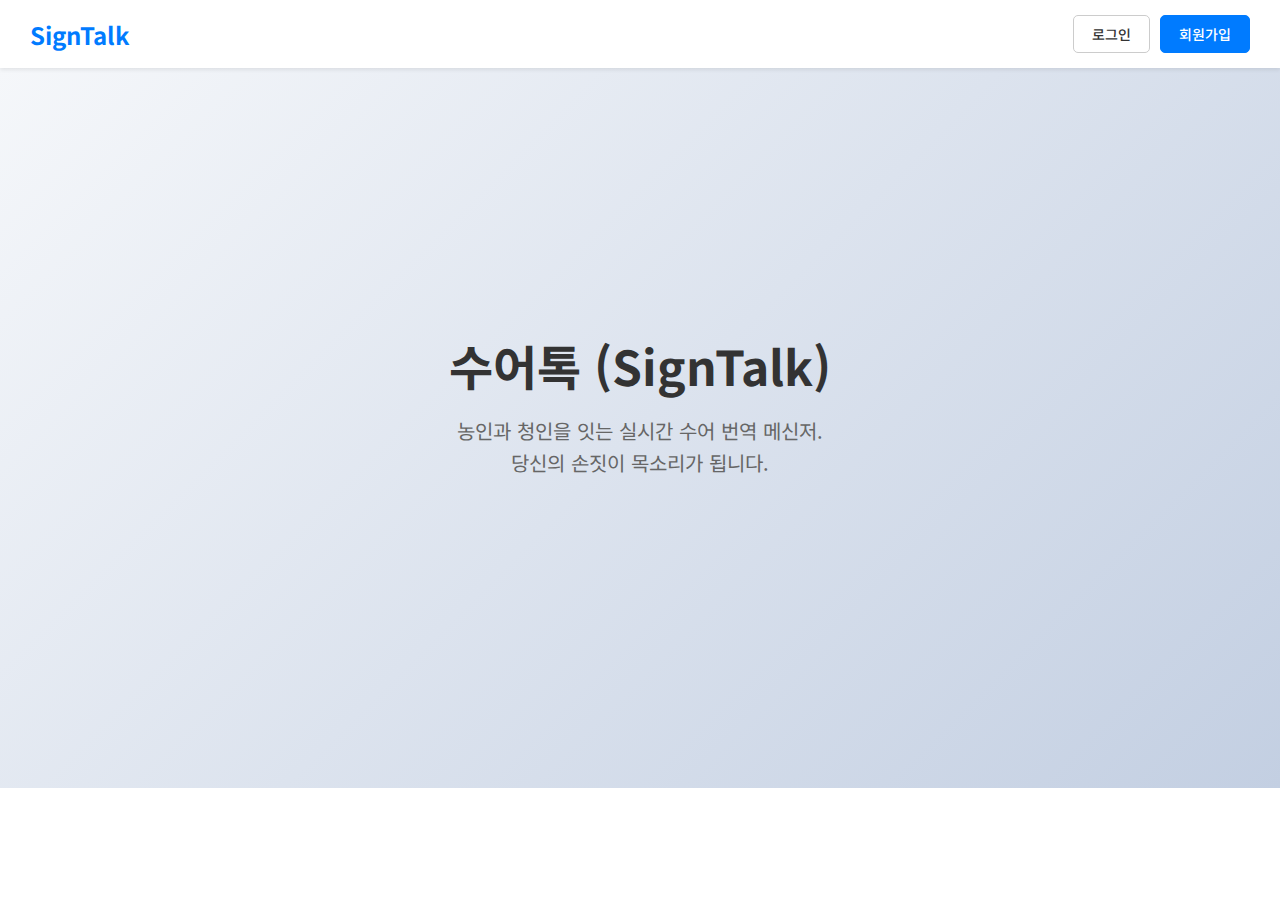
<file: frontend/index.html>
<!DOCTYPE html>
<html lang="ko">
<head>
    <meta charset="UTF-8">
    <title>수어톡 - 세상과 통하는 손짓</title>
    <link rel="stylesheet" href="assets/landing.css">
</head>
<body>

    <header>
        <div class="logo-area">SignTalk</div>

        <div class="auth-buttons" id="authBox">
            <a href="login.html" class="btn-login">로그인</a>
            <a href="signup.html" class="btn-signup">회원가입</a>
        </div>
    </header>

    <div class="hero">
        <h1>수어톡 (SignTalk)</h1>
        <p>
            농인과 청인을 잇는 실시간 수어 번역 메신저.<br>
            당신의 손짓이 목소리가 됩니다.
        </p>
    </div>

    <script src="js/landing.js"></script>
</body>
</html>
</file>
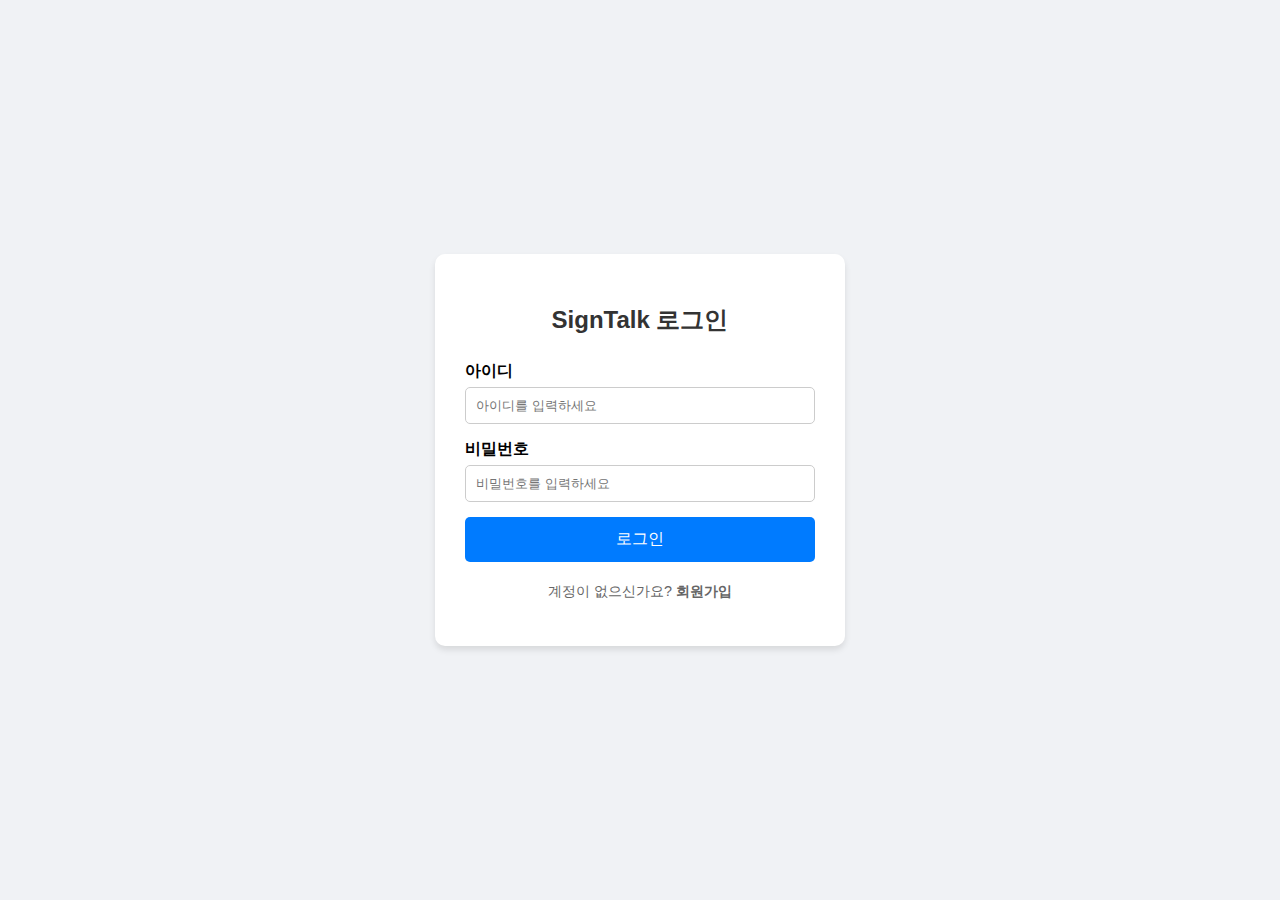
<file: frontend/chat.html>
<!DOCTYPE html>
<html lang="ko">
<head>
    <meta charset="UTF-8">
    <meta name="viewport" content="width=device-width, initial-scale=1.0">
    <title>수어톡 - 채팅</title>
    
    <link rel="stylesheet" href="assets/chat.css">

    <script>
        const token = localStorage.getItem("accessToken");
        if (!token) {
            alert("로그인이 필요합니다.");
            window.location.href = "login.html";
        }
    </script>
</head>
<body>

    <div class="main-container">
        <div class="sidebar">
            
            <div class="user-profile">
                <div>
                    <h3 id="myProfileName" style="margin:0; font-size:1.1rem;">내 이름</h3>
                </div>
                <div style="display:flex; gap:5px;">
                    <button onclick="openSettings()" class="btn-logout" style="font-size:12px; cursor:pointer;">⚙️ 설정</button>
                    <button onclick="logout()" class="btn-logout" style="font-size:12px; cursor:pointer;">로그아웃</button>
                </div>
            </div>

            <div class="sidebar-search">
                <div class="search-inputs">
                    <input type="text" id="searchName" placeholder="이름 검색">
                    <input type="text" id="searchId" placeholder="ID 검색">
                </div>
                <button onclick="searchUser()" class="btn-search">사용자 검색</button>
            </div>

            <div id="searchResultArea" style="display:none; border-bottom: 1px solid var(--border-color); padding: 10px; background-color: #fff9db;">
                <div style="display:flex; justify-content:space-between; align-items:center; margin-bottom: 5px;">
                    <span style="font-weight:bold; font-size: 0.9rem;">검색 결과</span>
                    <button onclick="closeSearch()" style="border:none; background:none; cursor:pointer; font-size:0.8rem; color:#888;">✕ 닫기</button>
                </div>
                <div id="searchResultList"></div>
            </div>

            <div class="friend-list-area">
                <div style="padding: 0 5px 10px 5px; font-size: 0.9rem; color: #666; font-weight: bold;">내 친구 목록</div>
                <div id="friendList">
                    </div>
            </div>
        </div>

        <div class="chat-area" id="chatArea">
            <div class="chat-header" id="chatHeader">
                <span id="chatTitle">대화 상대를 선택해주세요</span>
            </div>

            <div class="chat-messages" id="messages">
                </div>

            <div class="chat-input">
                <input type="text" id="messageInput" placeholder="메시지를 입력하세요..." onkeypress="if(event.keyCode==13) sendMessage()">
                <button onclick="sendMessage()">전송</button>
            </div>
        </div>
    </div>

    <div id="settingsModal" class="modal-overlay" style="display:none;">
        <div class="modal-content">
            
            <div id="settingsMenu">
                <h3>⚙️ 설정</h3>
                <ul class="settings-list">
                    <li onclick="goToProfileEdit()">
                        <span>👤 회원 정보 수정 / 탈퇴</span>
                        <span style="color:#aaa;">&gt;</span>
                    </li>
                    
                    <li onclick="alert('준비 중인 기능입니다.')">
                        <span>🔔 알림 설정</span>
                        <span style="color:#aaa;">&gt;</span>
                    </li>
                    <li onclick="alert('준비 중인 기능입니다.')">
                        <span>📺 화면 설정 (수어 영상 등)</span>
                        <span style="color:#aaa;">&gt;</span>
                    </li>
                    <li onclick="alert('현재 버전: 1.0.0')">
                        <span>ℹ️ 버전 정보</span>
                        <span style="color:#aaa;">1.0.0</span>
                    </li>
                </ul>
                
                <div style="text-align: center; margin-top: 20px;">
                    <button onclick="closeSettings()" class="btn-secondary">닫기</button>
                </div>
            </div>

            <div id="settingsEditProfile" style="display:none;">
                <div style="display:flex; align-items:center; margin-bottom:20px;">
                    <button onclick="showSettingsMenu()" style="border:none; background:none; cursor:pointer; font-size:1.2rem; margin-right:10px;">⬅️</button>
                    <h3 style="margin:0;">내 정보 수정</h3>
                </div>
                
                <div class="input-group">
                    <label>이름</label>
                    <input type="text" id="editName">
                </div>
                <div class="input-group">
                    <label>전화번호</label>
                    <input type="text" id="editPhone">
                </div>
                <div class="input-group">
                    <label>새 비밀번호</label>
                    <input type="password" id="editPw" placeholder="변경 시에만 입력하세요">
                </div>
                
                <div style="display:flex; gap:10px; margin-top:20px;">
                    <button onclick="updateMember()" class="btn-primary" style="flex:1;">수정 완료</button>
                </div>

                <hr style="margin: 20px 0; border: 0; border-top: 1px solid #eee;">
                
                <div style="text-align:right;">
                    <button onclick="deleteMember()" style="color:#999; background:none; border:none; text-decoration:underline; cursor:pointer; font-size:12px;">
                        회원 탈퇴하기
                    </button>
                </div>
            </div>

        </div>
    </div>
    
    <script src="https://cdn.socket.io/4.0.0/socket.io.min.js"></script>
    <script src="js/chat.js"></script>
</body>
</html>
</file>
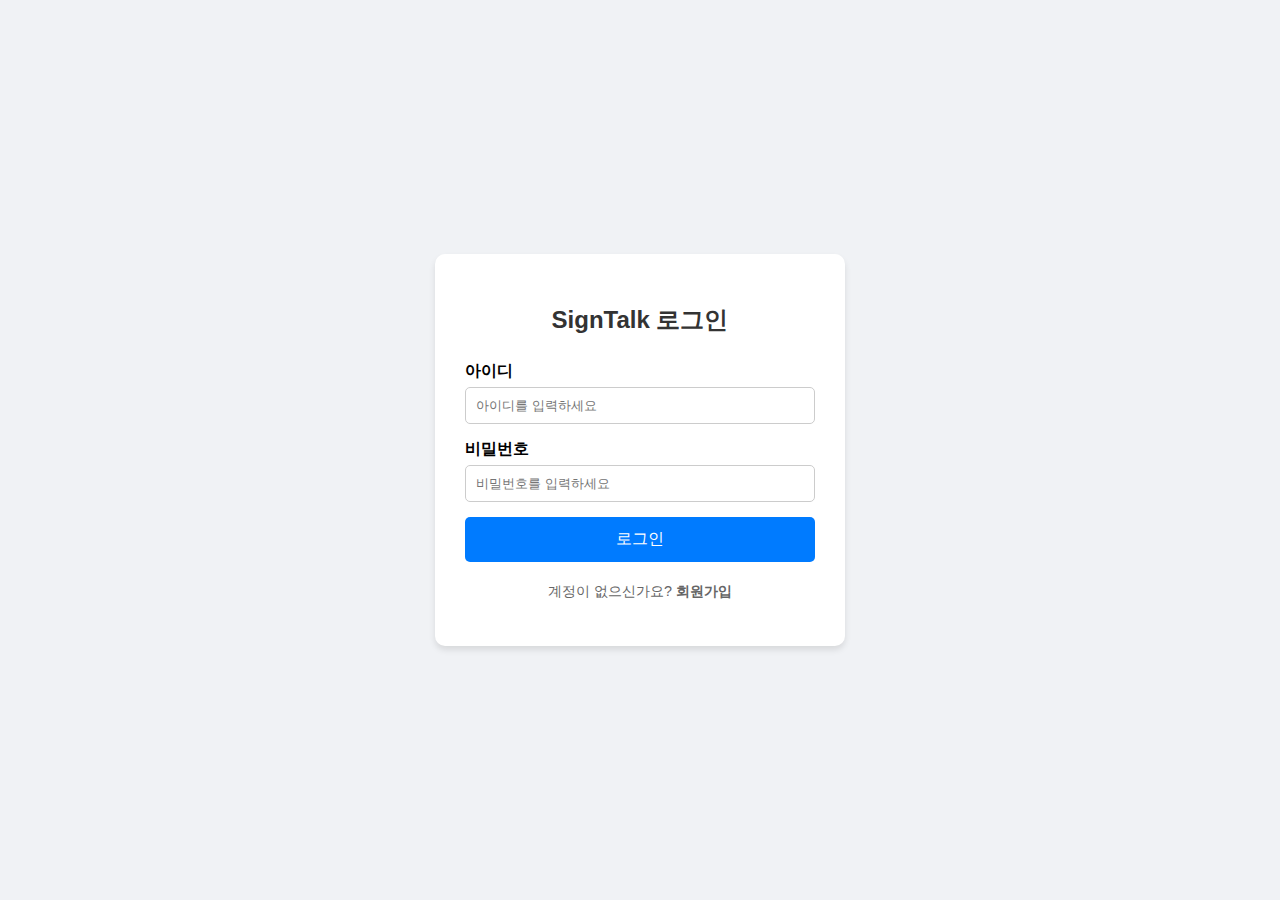
<file: frontend/chat_v1.html>
<!DOCTYPE html>
<html lang="ko">
<head>
    <meta charset="UTF-8">
    <title>수어톡 채팅</title>
    <link rel="stylesheet" href="assets/chat.css">
</head>
<body>
    <script>
        const token = localStorage.getItem("accessToken");
        if (!token) {
            alert("로그인이 필요합니다.");
            window.location.href = "login.html";
        }
    </script>

    <div class="main-container">
        <div class="sidebar">
            <div class="user-profile">
                <h3 id="myProfileName">내 이름</h3>
                <button onclick="logout()" class="btn-logout">로그아웃</button>
            </div>
            <div class="friend-list-area">
                <h4>대화 상대</h4>
                <ul id="friendList"></ul>
            </div>
        </div>

        <div class="chat-area" id="chatArea">
            <div class="chat-header" id="chatHeader">
                <span id="chatTitle">대화 상대를 선택해주세요</span>
            </div>
            <div class="chat-messages" id="messages">
                </div>
            <div class="chat-input">
                <input type="text" id="messageInput" placeholder="메시지를 입력하세요...">
                <button onclick="sendMessage()">전송</button>
            </div>
        </div>
    </div>

    <script src="https://cdn.socket.io/4.0.0/socket.io.min.js"></script>
    <script src="js/chat.js"></script>
</body>
</html>
</file>
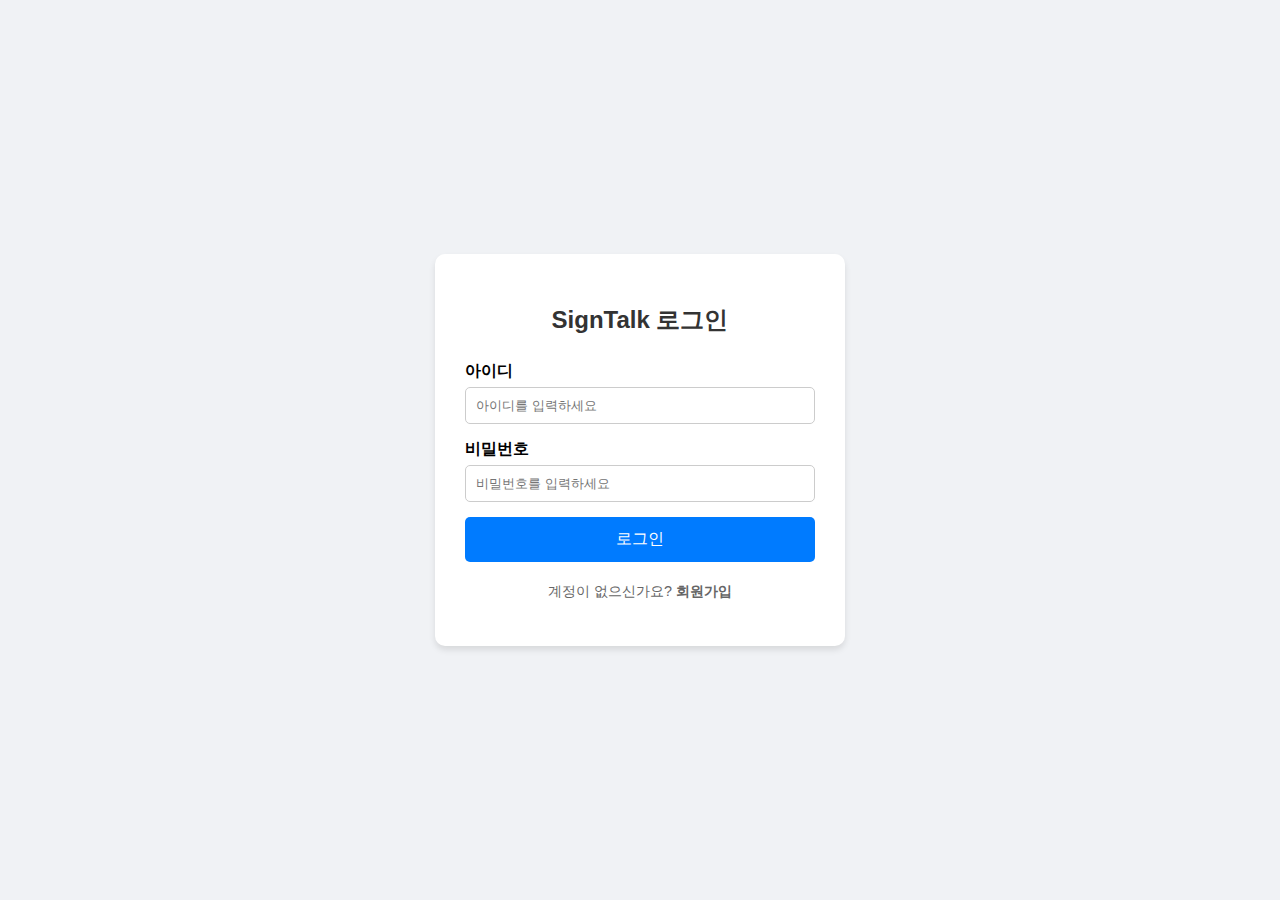
<file: frontend/login.html>
<!DOCTYPE html>
<html lang="ko">
<head>
    <meta charset="UTF-8">
    <meta name="viewport" content="width=device-width, initial-scale=1.0">
    <title>수어톡 - 로그인</title>
    
    <link rel="stylesheet" href="assets/auth.css">
</head>
<body>
    <div class="container">
        <h2 style="text-align: center; margin-bottom: 25px; color: #333;">SignTalk 로그인</h2>
        
        <form id="loginForm">
            <div class="input-group">
                <label for="loginId">아이디</label>
                <input type="text" id="loginId" placeholder="아이디를 입력하세요" autocomplete="username" required>
            </div>

            <div class="input-group">
                <label for="loginPw">비밀번호</label>
                <input type="password" id="loginPw" placeholder="비밀번호를 입력하세요" autocomplete="current-password" required>
            </div>

            <p id="errorMessage" class="error-message">아이디 또는 비밀번호를 확인해주세요.</p>

            <button type="submit" id="loginBtn" class="btn-primary">로그인</button>
        </form>

        <div style="text-align: center; margin-top: 20px; font-size: 0.9rem;">
            <p style="color: #666;">계정이 없으신가요? 
                <a href="signup.html" style="color: var(--primary-color); font-weight: bold; text-decoration: none;">회원가입</a>
            </p>
        </div>
    </div>

    <script src="js/auth.js" defer></script>
</body>
</html>
</file>
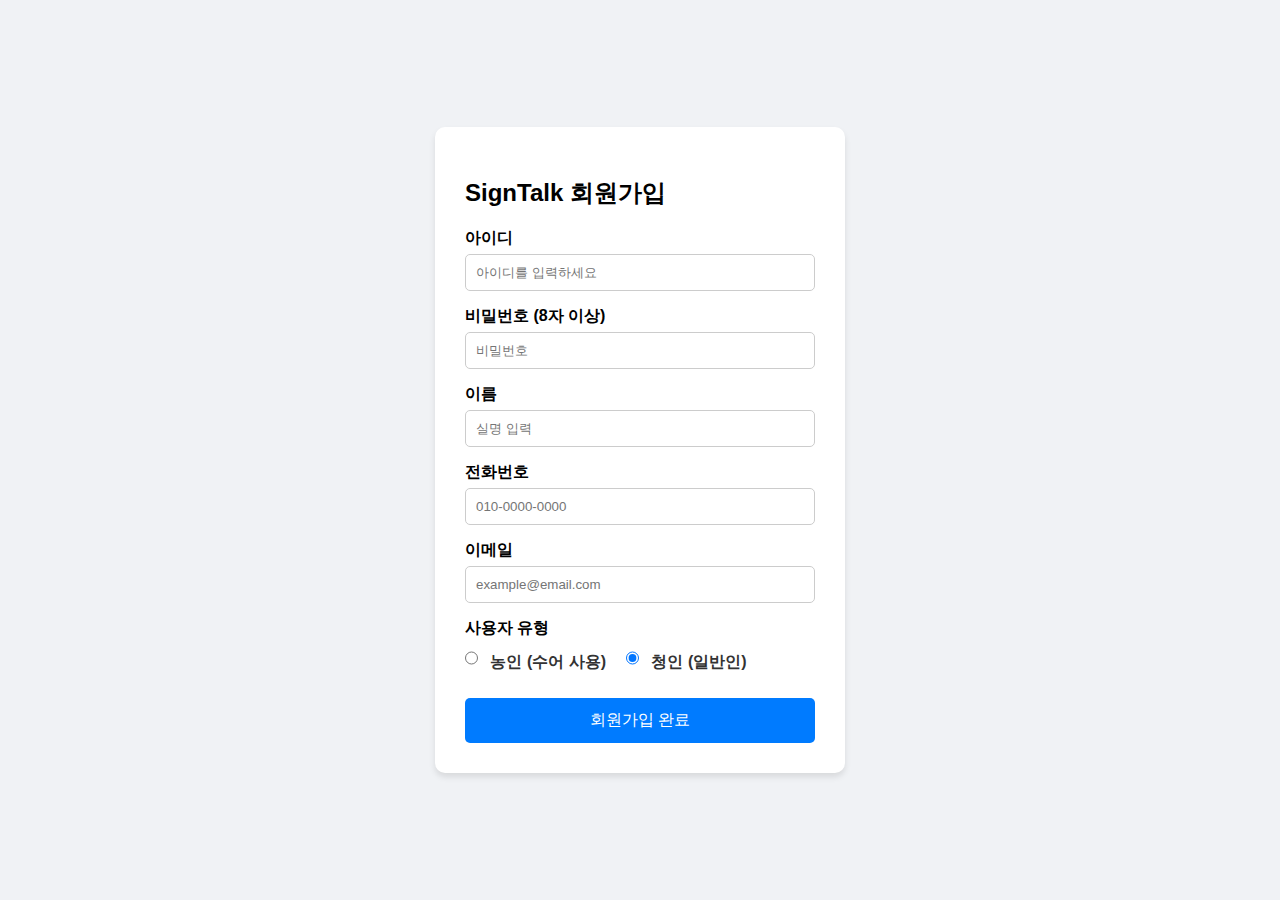
<file: frontend/signup.html>
<!DOCTYPE html>
<html lang="ko">
<head>
    <meta charset="UTF-8">
    <title>수어톡 - 회원가입</title>
    <link rel="stylesheet" href="assets/auth.css">
</head>
<body>
    <div class="container">
        <h2>SignTalk 회원가입</h2>

        <div class="input-group">
            <label>아이디</label>
            <input type="text" id="signupId" placeholder="아이디를 입력하세요">
            <p class="error-message" id="errorId">아이디를 입력해주세요.</p>
        </div>

        <div class="input-group">
            <label>비밀번호 (8자 이상)</label>
            <input type="password" id="signupPw" placeholder="비밀번호">
            <p class="error-message" id="errorPw">비밀번호는 8자 이상이어야 합니다.</p>
        </div>

        <div class="input-group">
            <label>이름</label>
            <input type="text" id="signupName" placeholder="실명 입력">
            <p class="error-message" id="errorName">이름을 입력해주세요.</p>
        </div>

        <div class="input-group">
            <label>전화번호</label>
            <input type="text" id="signupPhone" placeholder="010-0000-0000">
            <p class="error-message" id="errorPhone">올바른 전화번호 형식이 아닙니다. (예: 010-1234-5678)</p>
        </div>

        <div class="input-group">
            <label>이메일</label>
            <input type="email" id="signupEmail" placeholder="example@email.com">
            <p class="error-message" id="errorEmail">올바른 이메일 형식이 아닙니다.</p>
        </div>

        <div class="input-group" style="margin-top: 15px;">
            <label style="display:block; font-weight:bold; margin-bottom:10px;">사용자 유형</label>
            <div class="radio-container">
                <label class="radio-label">
                    <input type="radio" name="isDeaf" value="true">
                    <span class="radio-text">농인 (수어 사용)</span>
                </label>

                <label class="radio-label">
                    <input type="radio" name="isDeaf" value="false" checked>
                    <span class="radio-text">청인 (일반인)</span>
                </label>
            </div>
        </div>
        <button id="signupBtn" class="btn-primary">회원가입 완료</button>
    </div>

    <script type="module" src="js/auth.js"></script>
</body>
</html>
</file>
<file: frontend/assets/landing.css>
/* frontend/assets/landing.css */

/* 1. 폰트 불러오기 (필수) */
@import url('https://fonts.googleapis.com/css2?family=Noto+Sans+KR:wght@400;700&display=swap');

/* 2. 변수 설정 (브랜드 컬러 통합) */
:root {
    --primary-color: #007bff;       /* 메인 파란색 */
    --primary-hover: #0056b3;       /* 버튼 호버 색상 */
    --text-main: #333333;           /* 진한 글자 */
    --text-sub: #666666;            /* 연한 글자 (설명) */
    --white: #ffffff;
    --border-color: #cccccc;        /* 테두리 색상 */
    --bg-gradient-start: #f5f7fa;   /* 배경 그라데이션 시작 */
    --bg-gradient-end: #c3cfe2;     /* 배경 그라데이션 끝 */
}

/* 3. 기본 설정 */
body {
    margin: 0;
    font-family: 'Noto Sans KR', sans-serif;
    color: var(--text-main);
    overflow-x: hidden; /* 가로 스크롤 생김 방지 */
}

/* 모든 요소의 크기 계산을 테두리 포함으로 변경 (레이아웃 깨짐 방지) */
*, *::before, *::after {
    box-sizing: border-box;
}

/* --- 상단 헤더 --- */
header {
    padding: 15px 30px;
    display: flex;
    justify-content: space-between;
    align-items: center;
    background-color: var(--white);
    box-shadow: 0 2px 4px rgba(0,0,0,0.08); /* 그림자 농도 조절 */
    position: sticky; /* 스크롤 내려도 상단에 붙어있게 설정 (선택사항) */
    top: 0;
    z-index: 1000; /* 다른 요소보다 위에 오도록 */
}

/* 로고 영역 */
.logo-area {
    font-size: 1.5rem;
    font-weight: 700; /* bold 대신 숫자 사용 권장 */
    color: var(--primary-color);
    cursor: pointer; /* 클릭 가능한 느낌 */
}

/* 버튼 그룹 */
.auth-buttons {
    display: flex;
    gap: 10px;
}

/* 공통 버튼 스타일 */
.auth-buttons a,
.auth-buttons button {
    text-decoration: none;
    padding: 8px 18px; /* 좌우 여백 살짝 늘림 */
    border-radius: 5px;
    font-size: 14px;
    font-weight: 500;
    transition: all 0.2s ease;
    display: inline-block;
}

/* 1. 로그인 버튼 (Outline 스타일) */
.btn-login {
    color: var(--text-main);
    border: 1px solid var(--border-color);
    background-color: transparent;
}

.btn-login:hover {
    background-color: #f8f9fa;
    border-color: #999;
}

/* 2. 회원가입 버튼 (Filled 스타일) */
.btn-signup {
    color: var(--white);
    background-color: var(--primary-color);
    border: 1px solid var(--primary-color);
}

.btn-signup:hover {
    background-color: var(--primary-hover);
    border-color: var(--primary-hover);
    transform: translateY(-1px); /* 살짝 떠오르는 효과 */
    box-shadow: 0 2px 5px rgba(0,123,255,0.3); /* 파란 그림자 */
}

/* 3. 로그아웃 버튼 (회색 Outline 스타일) */
.btn-logout {
    color: var(--text-sub);         /* 글자색: 회색 */
    border: 1px solid var(--border-color); /* 테두리: 연한 회색 */
    background-color: var(--white); /* 배경: 흰색 */
    cursor: pointer;                /* 마우스 올리면 손가락 모양 */
}

.btn-logout:hover {
    background-color: #f1f3f5;      /* 호버 시 배경 약간 어둡게 */
    border-color: #999;            /* 테두리 진하게 */
    color: #333;                   /* 글자 진하게 */
}

/* --- 메인 소개 구역 (Hero Section) --- */
.hero {
    /* height: 80vh 대신 min-height 사용 권장 (내용이 많아지면 늘어나도록) */
    min-height: 80vh; 
    display: flex;
    flex-direction: column;
    justify-content: center;
    align-items: center;
    background: linear-gradient(135deg, var(--bg-gradient-start) 0%, var(--bg-gradient-end) 100%);
    text-align: center;
    padding: 20px; /* 모바일에서 글자가 벽에 붙지 않게 여백 추가 */
}

.hero h1 {
    font-size: 3rem;
    margin: 0 0 20px 0; /* margin-bottom만 남기고 초기화 */
    color: var(--text-main);
    line-height: 1.2; /* 줄 간격 조정 */
}

.hero p {
    font-size: 1.25rem;
    color: var(--text-sub);
    margin: 0 0 40px 0;
    max-width: 600px; /* 글자가 너무 옆으로 퍼지지 않게 제한 */
    line-height: 1.6;
}

/* (보너스) 메인 화면 중앙에 '시작하기' 큰 버튼이 필요할 때 사용하세요 */
.hero-btn {
    padding: 15px 40px;
    font-size: 1.2rem;
    font-weight: bold;
    color: var(--white);
    background-color: var(--primary-color);
    border: none;
    border-radius: 50px; /* 둥근 버튼 */
    text-decoration: none;
    transition: transform 0.2s, background-color 0.2s;
    box-shadow: 0 4px 15px rgba(0,123,255,0.4);
}

.hero-btn:hover {
    background-color: var(--primary-hover);
    transform: translateY(-3px);
    box-shadow: 0 6px 20px rgba(0,123,255,0.5);
}
</file>
<file: frontend/assets/chat.css>
/* frontend/assets/style.css */

/* 전체 레이아웃 잡기 */
body { margin: 0; font-family: 'Noto Sans KR', sans-serif; display: flex; height: 100vh; overflow: hidden; }

.main-container {
    display: flex;
    width: 100%;
    height: 100%;
}

/* --- 왼쪽 사이드바 (친구 목록) --- */
.sidebar {
    width: 300px; /* 너비 고정 */
    background-color: #f5f5f5;
    border-right: 1px solid #ddd;
    display: flex;
    flex-direction: column;
}

.user-profile {
    padding: 20px;
    background-color: #007bff;
    color: white;
    display: flex;
    justify-content: space-between;
    align-items: center;
}

.btn-logout {
    background-color: transparent;
    border: 1px solid white;
    color: white;
    padding: 5px 10px;
    cursor: pointer;
    border-radius: 4px;
}

.friend-list-area {
    padding: 10px;
    overflow-y: auto; /* 스크롤 가능하게 */
}

/* 친구 목록 아이템 디자인 */
.friend-item {
    padding: 15px;
    background-color: white;
    margin-bottom: 10px;
    border-radius: 8px;
    cursor: pointer; /* 마우스 올리면 손가락 모양 */
    transition: background 0.2s;
    box-shadow: 0 1px 3px rgba(0,0,0,0.1);
}

.friend-item:hover {
    background-color: #e9ecef; /* 마우스 올렸을 때 색 변화 */
}

/* --- 오른쪽 채팅 영역 --- */
.chat-area {
    flex: 1; /* 남은 공간 다 차지 */
    display: flex;
    flex-direction: column;
    background-color: #fff;
}

.chat-header {
    padding: 15px;
    border-bottom: 1px solid #ddd;
    font-weight: bold;
    font-size: 1.2rem;
}

.chat-messages {
    flex: 1;
    padding: 20px;
    overflow-y: auto;
    background-color: #b2c7d9; /* 카카오톡 느낌의 하늘색 배경 */
    display: flex;
    flex-direction: column;
    gap: 10px; /* 메시지 사이 간격 */
}

.chat-input {
    padding: 20px;
    border-top: 1px solid #ddd;
    display: flex;
    gap: 10px;
}

.chat-input input {
    flex: 1;
    padding: 10px;
    border: 1px solid #ccc;
    border-radius: 20px;
}

.chat-input button {
    padding: 10px 20px;
    background-color: #007bff;
    color: white;
    border: none;
    border-radius: 20px;
    cursor: pointer;
}

/* 1. 메시지 한 줄의 틀 (공통) */
.message-row {
    display: flex;
    flex-direction: column;
    max-width: 70%; /* 말풍선이 너무 길어지지 않게 제한 */
}

/* 2. 상대방 메시지 (왼쪽) */
.message-other {
    align-self: flex-start; /* 왼쪽 정렬 */
}

/* 3. 내 메시지 (오른쪽) */
.message-mine {
    align-self: flex-end;   /* 오른쪽 정렬 */
    align-items: flex-end;  /* 내부 요소들도 오른쪽 정렬 */
}

/* 이름표 스타일 (상대방에게만 보임) */
.message-name {
    font-size: 12px;
    color: #555;
    margin-bottom: 5px;
    margin-left: 5px;
}

/* 말풍선 본체 스타일 */
.message-bubble {
    padding: 10px 15px;
    border-radius: 15px;
    font-size: 14px;
    line-height: 1.5;
    word-wrap: break-word; /* 긴 단어 줄바꿈 */
    box-shadow: 0 1px 2px rgba(0,0,0,0.1); /* 살짝 그림자 */
}

/* 상대방 말풍선 색상 (흰색) */
.message-other .message-bubble {
    background-color: #ffffff;
    border-top-left-radius: 0; /* 왼쪽 위 뾰족하게 */
}

/* 내 말풍선 색상 (노란색 or 파란색) */
.message-mine .message-bubble {
    background-color: #ffeb33; /* 카카오톡 노란색 */
    color: #000;
    border-top-right-radius: 0; /* 오른쪽 위 뾰족하게 */
}

/* (선택) 내 메시지일 때 이름 숨기기 (보통 앱들은 내 이름은 안 보여줌) */
.message-mine .message-name {
    display: none;
}

.friend-item.active {
    background-color: #e3f2fd; /* 연한 파란색 배경 */
    border-left: 5px solid #007bff; /* 왼쪽에 굵은 파란색 선 */
    font-weight: bold;
    box-shadow: inset 0 0 5px rgba(0,0,0,0.1); /* 안쪽으로 살짝 그림자 */
}

/* 시간 글자 스타일 */
.message-time {
    font-size: 10px;        /* 아주 작게 */
    color: #666;           /* 연한 회색 */
    margin: 0 5px;         /* 말풍선과 5픽셀 정도 띄우기 */
    align-self: flex-end;  /* 말풍선의 바닥 부분에 정렬 */
}

/* 내가 보낸 메시지일 때의 시간 위치 */
.message-mine .message-time {
    /* 내가 보낸 건 시간-말풍선 순으로 보이게 함 (말풍선 왼쪽) */
    order: -1; 
}
</file>
<file: frontend/assets/auth.css>
/* frontend/assets/style.css */
body {
    font-family: 'Noto Sans KR', sans-serif;
    background-color: #f0f2f5;
    display: flex;
    justify-content: center; /* 중앙 정렬 */
    align-items: center;
    height: 100vh;
    margin: 0;
}

.container {
    background-color: white;
    padding: 30px;
    border-radius: 10px;
    box-shadow: 0 4px 6px rgba(0,0,0,0.1);
    width: 350px;
}

.input-group {
    margin-bottom: 15px;
}

.input-group label {
    display: block;
    margin-bottom: 5px;
    font-weight: bold;
}

.input-group input {
    width: 100%;
    padding: 10px;
    border: 1px solid #ccc;
    border-radius: 5px;
    box-sizing: border-box; /* 패딩 포함 너비 계산 */
}

.btn-primary {
    width: 100%;
    padding: 12px;
    background-color: #007bff; /* 파란색 버튼 */
    color: white;
    border: none;
    border-radius: 5px;
    cursor: pointer;
    font-size: 16px;
}

.btn-primary:hover {
    background-color: #0056b3;
}

/* --- 라디오 버튼 전용 스타일 --- */

/* 라디오 버튼들을 가로로 배치 */
.radio-container {
    display: flex;       /* 옆으로 나란히 */
    gap: 20px;           /* 버튼 사이 간격 */
    margin-bottom: 20px; /* 아래쪽 여백 */
}

/* 개별 라디오 버튼 + 글자 묶음 */
.radio-label {
    display: flex;       /* 동그라미와 글자를 옆으로 */
    align-items: center; /* 세로 중앙 정렬 */
    cursor: pointer;     /* 마우스 올리면 손가락 모양 */
    font-weight: normal; /* 글자 굵기 보통으로 */
}

/* 동그라미(input) 강제 성형 */
.radio-label input[type="radio"] {
    width: auto !important;  /* (중요) 100%로 늘어나지 않게 막음 */
    margin: 0 8px 0 0;       /* 동그라미와 글자 사이 간격 */
    height: 18px;            /* 동그라미 크기 적당히 */
}

/* 글자 스타일 */
.radio-text {
    font-size: 16px;
    color: #333;
}

/* 입력창 테두리가 빨개지는 효과 (에러 시) */
.input-error {
    border-color: #ff4d4d !important; /* 강제로 빨간색 */
    background-color: #fff0f0;
}

/* 경고 메시지 글자 스타일 */
.error-message {
    color: #ff4d4d;       /* 빨간색 */
    font-size: 12px;      /* 작게 */
    margin-top: 5px;      /* 입력창과 살짝 띄우기 */
    margin-bottom: 10px;  /* 다음 입력창과 띄우기 */
    display: none;        /* 평소엔 숨김 */
    font-weight: bold;
}

/* 에러 메시지가 활성화되면 보이게 함 */
.error-message.show {
    display: block;
}
</file>
